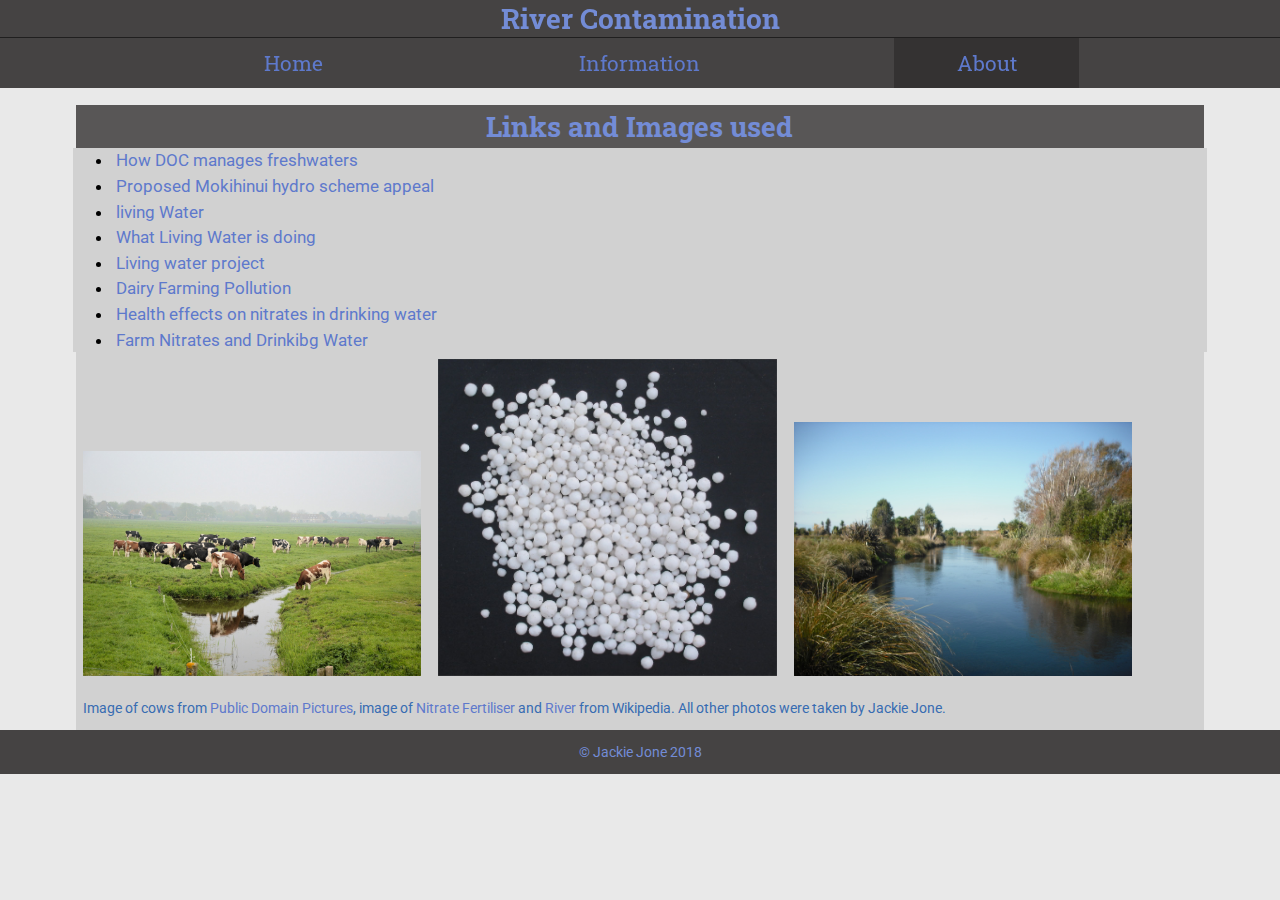
<file: about.html>
<!DOCTYPE html>

<html>
    <head>
        <title> About - River Contamination </title>
        <link rel="stylesheet" type="text/css" href="CSS/about.css">
        <link href="https://fonts.googleapis.com/css?family=Roboto|Roboto+Slab" rel="stylesheet">
    </head>

    <header>
        <h1>
            River Contamination
        </h1>
        <ul class="head">
            <li class="head"><a href="index.html">Home</a></li>
            <li class="head"><a href="information.html">Information</a></li>
            <li class="onpage"><a href="about.html">About</a></li>
        </ul>
    </header>

    <body>
        <h2>Links and Images used</h2>
            <ul class="links">
                <li class="links"><a href="https://www.doc.govt.nz/nature/habitats/freshwater/how-doc-manages-freshwaters/" target="_blank">How DOC manages freshwaters</a></li>
                <li class="links"><a href="https://www.doc.govt.nz/about-us/our-role/managing-conservation/resource-management/resource-management-act/our-evidence/proposed-mokihinui-hydro-scheme-appeal/" target="_blank">Proposed Mokihinui hydro scheme appeal</a></li>
                <li class="links"><a href="https://www.livingwater.net.nz/#home" target="_blank"> living Water</a></li>
                <li class="links"><a href="https://www.livingwater.net.nz/what-were-up-to/" target="_blank">What Living Water is doing</a></li>
                <li class="links"><a href="https://millionmetres.org.nz/open-project/restoring-a-tributary-of-the-selwyn-waikirikiri-river" target="_blank">Living water project</a></li>
                <li class="links"><a href="https://www.economist.com/asia/2017/11/16/dairy-farming-is-polluting-new-zealands-water" target="_blank">Dairy Farming Pollution</a></li>
                <li class="links"><a href="http://psep.cce.cornell.edu/facts-slides-self/facts/nit-heef-grw85.aspx" target="_blank">Health effects on nitrates in drinking water</a></li>
                <li class="links"><a href="http://www.choicesmagazine.org/choices-magazine/submitted-articles/the-debate-about-farm-nitrates-and-drinking-water" target="_blank">Farm Nitrates and Drinkibg Water</a></li>
            </ul>

        <div class="images">
            <a href="https://www.publicdomainpictures.net/en/view-image.php?image=84151&picture=cows" target="_blank"><img src="images/cows.jpg"></a>
            <a href="https://commons.wikimedia.org/wiki/File:Kalkammonsalpeter.jpg" target="_blank"><img src="images/nitrates.jpg"></a>
            <a href="https://commons.wikimedia.org/wiki/File:RiparianRejuvenation.JPG" target="_blank"><img src="images/Selwyn river.JPG"></a>
            <p>Image of cows from <a href="https://www.publicdomainpictures.net/en/view-image.php?image=84151&picture=cows" target="_blank">Public Domain Pictures</a>, image of <a href="https://commons.wikimedia.org/wiki/File:Kalkammonsalpeter.jpg" target="_blank">Nitrate Fertiliser</a> and <a href="https://commons.wikimedia.org/wiki/File:RiparianRejuvenation.JPG" target="_blank">River</a> from Wikipedia. All other photos were taken by Jackie Jone.</p>
        </div>


    </body>

    <footer>
        &copy; Jackie Jone 2018
    </footer>
</html>
</file>
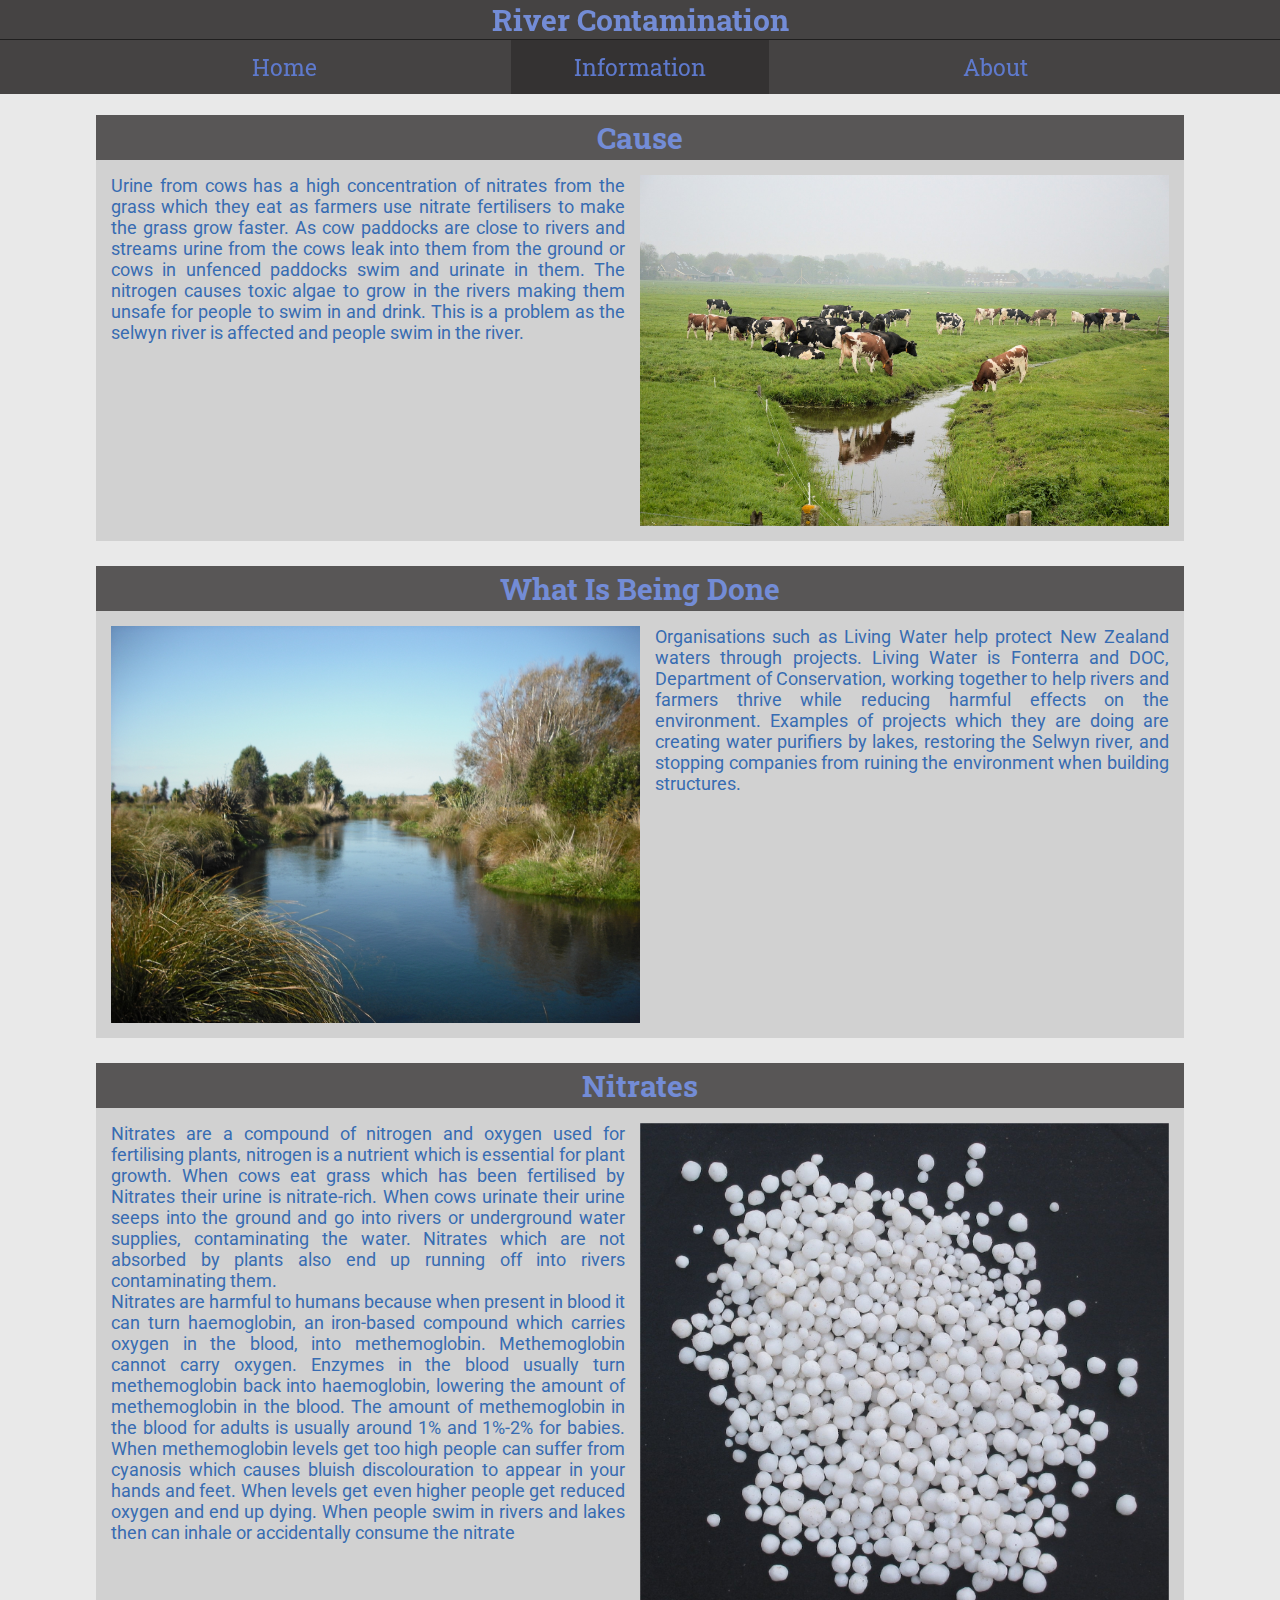
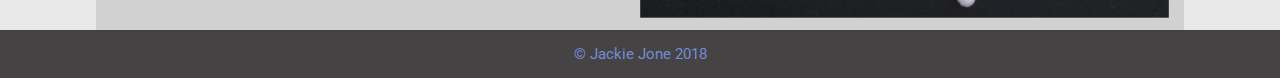
<file: information.html>
<!DOCTYPE html>

<html>
    <head>
        <title> Information - River Contamination </title>
        <link rel="stylesheet" type="text/css" href="CSS/information.css">
        <link href="https://fonts.googleapis.com/css?family=Roboto|Roboto+Slab" rel="stylesheet">
    </head>

    <header>
        <h1>
            River Contamination
        </h1>

        <ul>
            <li><a href="index.html">Home</a></li>
            <li class="onpage"><a href="information.html">Information</a></li>
            <li><a href="about.html">About</a></li>
        </ul>
    </header>

    <body>
        <div class="cause">
            <h2 class="cause">Cause</h2>
            <p class="cause">
                <a href="https://www.publicdomainpictures.net/en/view-image.php?image=84151&picture=cows" target="_blank"><img src="images/cows.jpg" alt="Picture of cows" class="cause"></a>
                Urine from cows has a high concentration of nitrates from the grass which they eat as farmers use nitrate fertilisers to make the grass grow faster. As cow paddocks are close to rivers and streams urine from the cows leak into them from the ground or cows in unfenced paddocks swim and urinate in them. The nitrogen causes toxic algae to grow in the rivers making them unsafe for people to swim in and drink. This is a problem as the selwyn river is affected and people swim in the river.
            </p>
        </div>

        <div class="action">
            <h2 class="action">What Is Being Done</h2>
            <p class="action">
                <a href="https://commons.wikimedia.org/wiki/File:RiparianRejuvenation.JPG" target="blank"><img src="images/Selwyn river.JPG" alt="River" class="action"></a>
                Organisations such as Living Water help protect New Zealand waters through projects. Living 
                Water is Fonterra and DOC, Department of Conservation, working together to help rivers and 
                farmers thrive while reducing harmful effects on the environment. Examples of projects which they 
                are doing are creating water purifiers by lakes, restoring the Selwyn river, and stopping companies 
                from ruining the environment when building structures.
            </p>

        <div class="nitrates">
            <h2 class="nitrates">Nitrates</h2>
            <p class="nitrates">
                <a href="https://commons.wikimedia.org/wiki/File:Kalkammonsalpeter.jpg" target="_blank"><img src="images/nitrates.jpg" alt="Ammonium Nitrate" class="nitrates"> </a>
                Nitrates are a compound of nitrogen and oxygen used for fertilising plants, nitrogen is a nutrient which is essential for plant growth. When cows eat grass which has been fertilised by Nitrates their urine is nitrate-rich. When cows urinate their urine seeps into the ground and go into rivers or underground water supplies, contaminating the water. Nitrates which are not absorbed by plants also end up running off into rivers contaminating them.
            </br>
                Nitrates are harmful to humans because when present in blood it can turn haemoglobin, an iron-based compound which carries oxygen in the blood, into methemoglobin. Methemoglobin cannot carry oxygen. Enzymes in the blood usually turn methemoglobin back into haemoglobin, lowering the amount of methemoglobin in the blood. The amount of methemoglobin in the blood for adults is usually around 1% and 1%-2% for babies. When methemoglobin levels get too high people can suffer from cyanosis which causes bluish discolouration to appear in your hands and feet. When levels get even higher people get reduced oxygen and end up dying. When people swim in rivers and lakes then can inhale or accidentally consume the nitrate 
            </p>
        </div>
    </body>

    <footer>
        &copy; Jackie Jone 2018
    </footer>
</html>
</file>
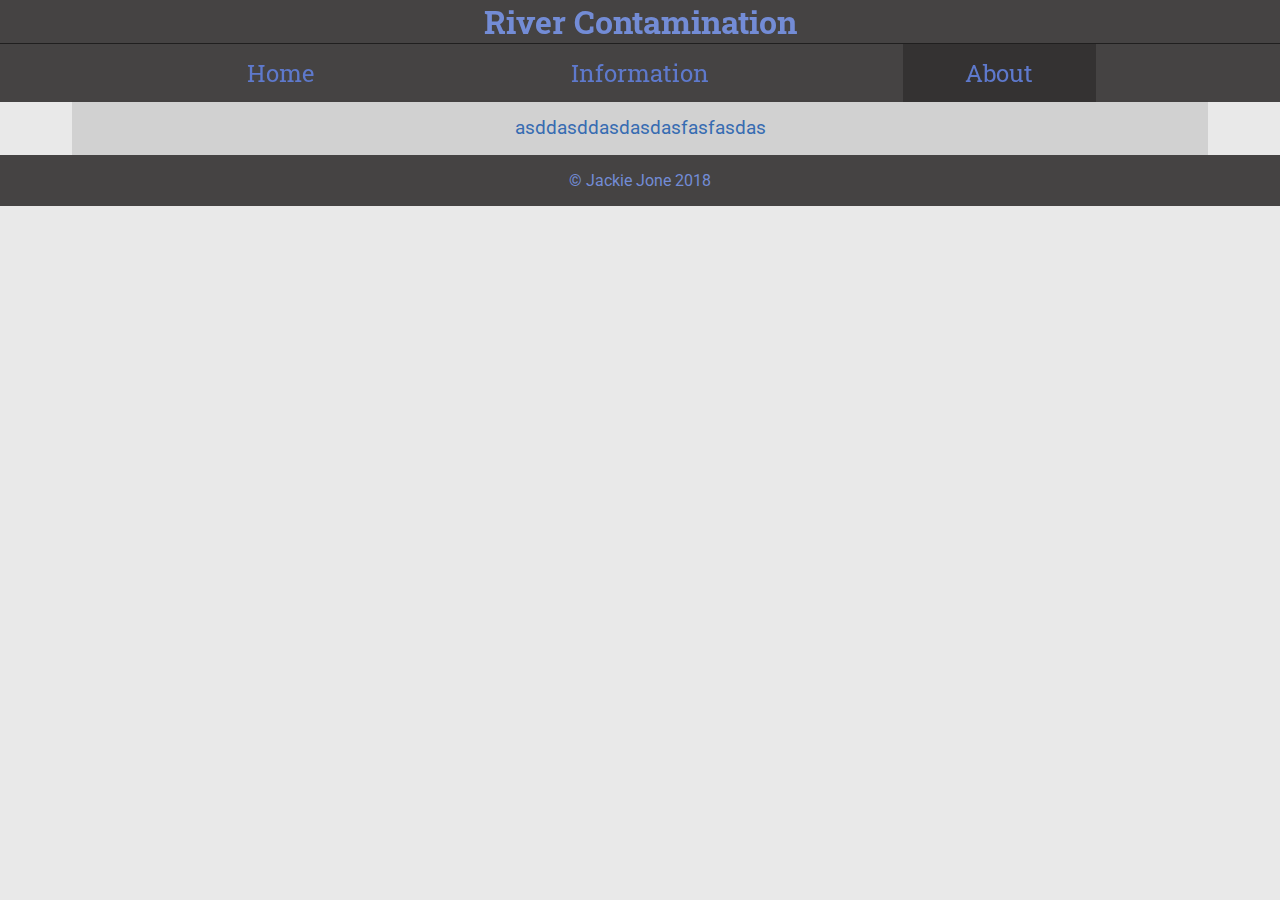
<file: about/about.html>
<!DOCTYPE html>

<html>
    <head>
        <title> About - River Contamination </title>
        <link rel="stylesheet" type="text/css" href="about.css">
        <link href="https://fonts.googleapis.com/css?family=Roboto|Roboto+Slab" rel="stylesheet">
    </head>

    <header>
        <h1>
            River Contamination
        </h1>
        <ul>
            <li><a href="../index.html">Home</a></li>
            <li><a href="../information/information.html">Information</a></li>
            <li class="onpage"><a href="about.html">About</a></li>
        </ul>
    </header>

    <body>
        <p>
            asddasddasdasdasfasfasdas
        </p>
    </body>

    <footer>
        &copy; Jackie Jone 2018
    </footer>
</html>
</file>
<file: CSS/about.css>
:root {
    --heading:rgb(115, 140, 214);
    --bodytext: rgb(55, 108, 178);
    --htmlbackground: rgb(233, 233, 233);
    --bodybackground: rgb(209, 209, 209);
    --visited: rgb(94, 121, 204);
    --headerbackground: rgba(51, 49, 49, 0.9);
    --header2: rgba(51, 49, 49, 0.8);
}


html {
    background-color: var(--htmlbackground);
    min-width: 600px;
    font-size: 14px;
}

header {
    position: fixed;
    width: 100%;
    top: 0;
    font-family: 'Roboto Slab', monospace;
    font-size: 1.5rem;
}

h1 {
    font-family: 'Roboto Slab', monospace;
    text-align: center;
    margin: 0;
    color: var(--heading);
    background-color: var(--headerbackground);
    border-style: solid;
    border-color: rgb(32, 31, 31);
    border-width: 1px;
    border-top-width: 0px;
    border-left-width: 0px;
    border-right-width: 0px;
    font-size: 2rem;
}

body {
    margin: auto;
    margin-top: 7.5rem;
    font-family: 'Roboto', sans-serif;
}

h2{
    margin: auto;
    padding: 0.2rem;
    font-family: 'Roboto Slab', monospace;
    color: var(--heading);
    font-size: 2rem;
    background-color: var(--header2);
    text-align: center;
    width: 87.7%;
    margin-top: 0;
}

ul.links {
    width: 85.5%;
    margin: auto;
    text-align: left;
    font-size: 1.2rem;
    background-color: var(--bodybackground);   
}

li.links {
    padding: 0.2rem;
}

ul.head {
    list-style-type: none;
    margin: 0;
    padding: .8rem;
    text-align: center;
    font-size: 1.5rem;
    background-color: var(--headerbackground);    
}

li.head {
    display: inline;
    margin: 5%;
    padding-top: .8rem;
    padding-bottom: .8rem;
    padding-left: 5%;
    padding-right: 5%;
}


a {
    text-decoration: none;
    color: var(--visited);
}

a:visited {
    color: var(--visited);
}

a:hover {
    text-decoration: underline;
}

img {
    width: 30%;
    display: inline-block;
    padding: 0.5rem;
}

div.images {
    width: 88.1%;
    margin: auto;
    background-color: var(--bodybackground);
    margin-bottom: 0;
}

p {
    color: var(--bodytext);
    padding-left: 0.5rem;
    padding-bottom: 1rem;
    margin-bottom: 0;
}

li.onpage {
    background-color: rgba(51, 49, 49, 0.9);
    display: inline;
    margin: 5%;
    padding-top: .8rem;
    padding-bottom: .8rem;
    padding-left: 5%;
    padding-right: 5%;
}

footer {
    text-align: center;
    bottom: 0;
    font-size: 1rem;
    color: var(--heading);
    background-color: var(--headerbackground);
    padding-top: 1rem;
    padding-bottom: 1rem;
    padding-left: 0px;
    padding-right: 0px;
    width: 100%;
}
</file>
<file: CSS/information.css>
:root {
    --heading:rgb(115, 140, 214);
    --bodytext: rgb(55, 108, 178);
    --htmlbackground: rgb(233, 233, 233);
    --bodybackground: rgb(209, 209, 209);
    --visited: rgb(94, 121, 204);
    --headerbackground: rgba(51, 49, 49, 0.9);
    --header2: rgba(51, 49, 49, 0.8);
}

html {
    background-color: var(--htmlbackground);
    min-width: 600px;
    position: relative;
    font-size: 15px;
}

header {
    position: fixed;
    width: 100%;
    top: 0;
    font-family: 'Roboto Slab', monospace;
    font-size: 1.5rem;
}

h1 {
    font-family: 'Roboto Slab', monospace;
    text-align: center;
    margin: 0;
    color: var(--heading);
    background-color: var(--headerbackground);
    border-style: solid;
    border-color: rgb(32, 31, 31);
    border-width: 1px;
    border-top-width: 0px;
    border-left-width: 0px;
    border-right-width: 0px;
    font-size: 2rem;
}

body {
    margin: auto;
    margin-top: 0px;
    font-family: 'Roboto', sans-serif;
}

div.cause {
    width: 85%;
    margin: auto;
    display: grid;
    margin-top: 6rem;
}

h2.cause {
    margin-bottom: 0;
    padding: .2rem;
    font-family: 'Roboto Slab', monospace;
    color: var(--heading);
    font-size: 2rem;
    background-color: var(--header2);
    text-align: center;
}

p.cause {
    float: left;
    margin: auto;
    color: var(--bodytext); 
    font-size: 1.2rem;
    text-align: justify;
    background-color: var(--bodybackground); 
    padding: 1rem;
}

div.action {
    width: 85%;
    margin: auto;
    display: grid;
}

h2.action {
    margin-bottom: 0;
    padding: .2rem;
    font-family: 'Roboto Slab', monospace;
    color: var(--heading);
    font-size: 2rem;
    background-color: var(--header2);
    text-align: center;
    position: static;
}

p.action {
    float: right;
    margin: auto;
    color: var(--bodytext); 
    font-size: 1.2rem;
    text-align: justify;
    background-color: var(--bodybackground); 
    padding: 1rem;
}

div.nitrates {
    width: 100%;
    margin: auto;
    display: grid;
}

h2.nitrates {
    margin-bottom: 0;
    padding: .2rem;
    font-family: 'Roboto Slab', monospace;
    color: var(--heading);
    font-size: 2rem;
    background-color: var(--header2);
    text-align: center;
    position: static;
}

p.nitrates {
    float: right;
    margin: auto;
    color: var(--bodytext); 
    font-size: 1.2rem;
    text-align: justify;
    background-color: var(--bodybackground); 
    padding: 1rem;
    margin-bottom: 3rem;
}

ul {
    list-style-type: none;
    margin: 0;
    padding: .8rem;
    text-align: center;
    font-size: 1.5rem;
    background-color: var(--headerbackground);    
}

li {
    display: inline;
    margin: 5%;
    padding-top: .8rem;
    padding-bottom: .8rem;
    padding-left: 5%;
    padding-right: 5%;
}


a {
    text-decoration: none;
    color: var(--visited);
}

a:visited {
    color: var(--visited);
}

a:hover {
    text-decoration: underline;
}

img.cause {
    float: right;
    width: 50%;
    margin-left: 1rem;
}

img.action {
    float: left;
    width: 50%; 
    margin-right: 1rem;
}

img.nitrates {
    float: right;
    width: 50%;
    margin-left: 1rem;
}

li.onpage {
    background-color: rgba(51, 49, 49, 0.9);
}

footer {
    font-size: 1rem;
    position: absolute;
    text-align: center;
    background-color: var(--headerbackground);
    color: var(--heading);
    padding: 1rem;
    float: center;
    left: 0;
    right: 0;
    bottom: 0;
}
</file>
<file: about/about.css>
:root {
    --heading:rgb(115, 140, 214);
    --bodytext: rgb(55, 108, 178);
    --htmlbackground: rgb(233, 233, 233);
    --bodybackground: rgb(209, 209, 209);
    --visited: rgb(94, 121, 204);
    --headerbackground: rgba(51, 49, 49, 0.9);
}

html {
    background-color: var(--htmlbackground);
    min-width: 600px;
}

header {
    position: fixed;
    width: 100%;
    top: 0;
    font-family: 'Roboto Slab', monospace;
}

h1 {
    font-family: 'Roboto Slab', monospace;
    text-align: center;
    margin: 0;
    color: var(--heading);
    background-color: var(--headerbackground);
    border-style: solid;
    border-color: rgb(32, 31, 31);
    border-width: 1px;
    border-top-width: 0px;
    border-left-width: 0px;
    border-right-width: 0px;
}

body {
    margin: auto;
    margin-top: 0px;
    font-family: 'Roboto', sans-serif;
}

p {
    width: 85%;
    margin: auto;
    padding: 1rem;
    padding-left: 1.5rem;
    padding-right: 1.5rem;
    background-color: var(--bodybackground); 
    color: var(--bodytext); 
    font-size: 1.2rem;
    text-align: center;
    margin-top: 100px;
}

ul {
    list-style-type: none;
    margin: 0;
    padding: .8rem;
    text-align: center;
    font-size: 1.5rem;
    background-color: var(--headerbackground);    
}

li {
    display: inline;
    margin: 5%;
    padding-top: .8rem;
    padding-bottom: .8rem;
    padding-left: 5%;
    padding-right: 5%;
}


a {
    text-decoration: none;
    color: var(--visited);
}

a:visited {
    color: var(--visited);
}

a:hover {
    text-decoration: underline;
}

img {
    width: 70%;
    display: block;
    float: center;
    margin-left: auto;
    margin-right: auto;
    margin-bottom: 1rem;

}

li.onpage {
    background-color: rgba(51, 49, 49, 0.9);
}

footer {
    text-align: center;
    bottom: 0;
    font-size: 1rem;
    color: var(--heading);
    background-color: var(--headerbackground);
    padding-top: 1rem;
    padding-bottom: 1rem;
    padding-left: 0px;
    padding-right: 0px;
    width: 100%;
}
</file>
